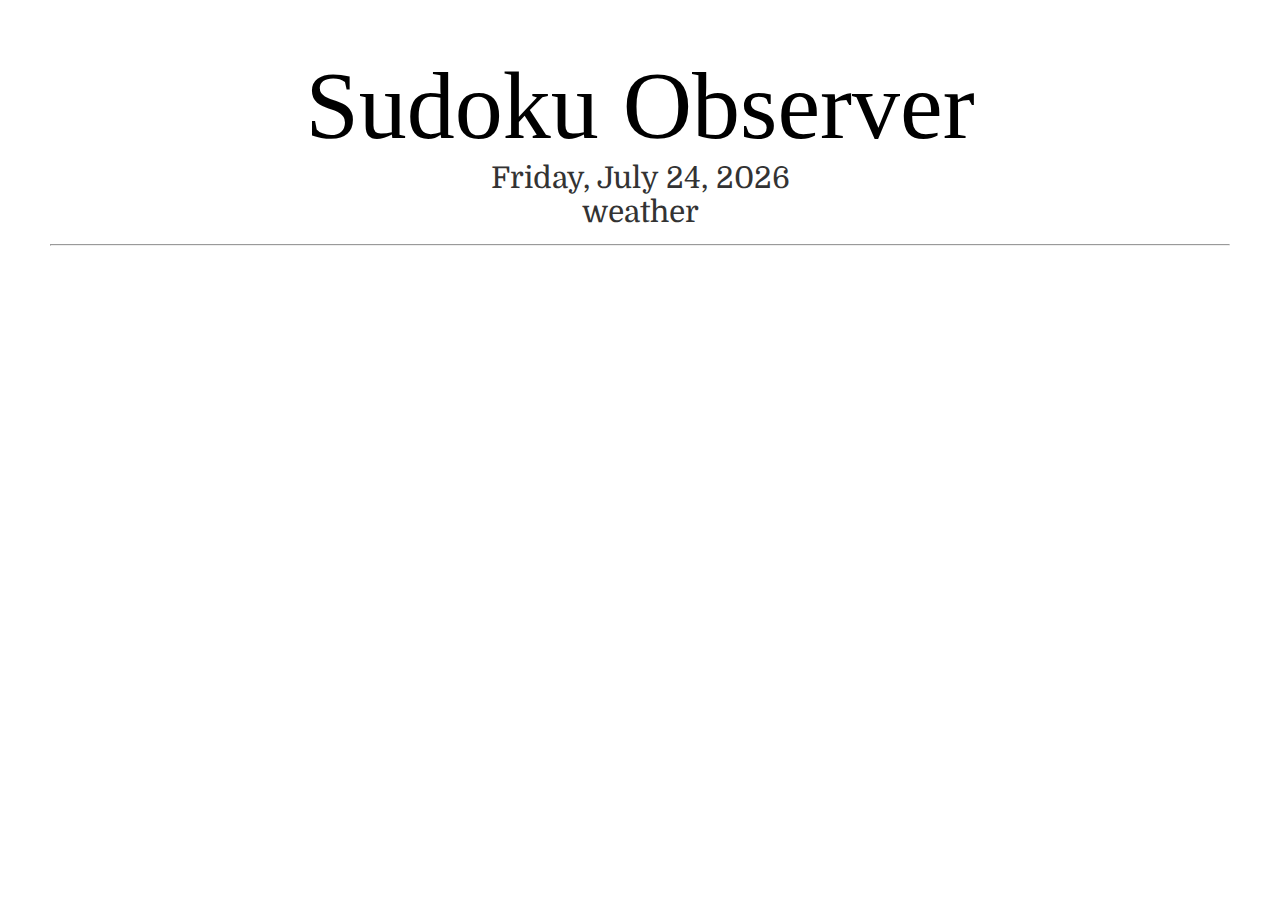
<file: temp/index.html>
<html>
  <title></title>
  <head>
 	<link href='http://fonts.googleapis.com/css?family=Domine' rel='stylesheet' type='text/css'>
    <link href="index.css" rel="stylesheet"></link>
    <script>
    function init() {
	    var monthNames = ["January", "February", "March", "April", "May", "June", "July", "August", "September", "October", "November", "December"]
	    var weekday = ["Sunday", "Monday", "Tuesday", "Wednesday", "Thursday", "Friday", "Saturday"]
	    var date = new Date()
	    var day = date.getDate()
	    var dayOfWeek = date.getDay()
	    var monthIndex = date.getMonth()
	    var year = date.getFullYear()
	    document.getElementById("date").innerHTML = weekday[dayOfWeek] + ", " + monthNames[monthIndex] + " " + day + ", " + year
	    
	  	var weatherReq = new XMLHttpRequest();
	  	weatherReq.onreadystatechange = function() {
	  		if (weatherReq.readyState == 4 && weatherReq.status == 200) {
	  			var weatherData = JSON.parse(weatherReq.responseText);
	  			document.getElementById("weather").innerHTML = weatherData.name + ": " + Math.round(weatherData.main.temp).toString()
	  				+ " &ordmF, " + weatherData.weather[0].description;
	  		}
	  	}
	  	
	  	var locations = ["5128581", "5368361", "4887398", "4699066", "4560349", "5308655", "4726206", "5391811", "4684888", "5392171", "4116315", "4259418", "5391959"];
	  	var locstr = locations[Math.floor(Math.random() * locations.length)];
	  	weatherReq.open("GET", "http://api.openweathermap.org/data/2.5/weather?id=" + locstr + "&units=imperial&APPID=ed983b84a08037619de69f26990568e5", true);
	  	weatherReq.send();
    }
    </script>
  </head>
  </style>
<body onload="init()">
  <hd>Sudoku Observer</hd>
  <br>
  <a id="date">date</a>
  <br>
  <a id="weather">weather</a>
  <hr>
</body>
</html>
</file>
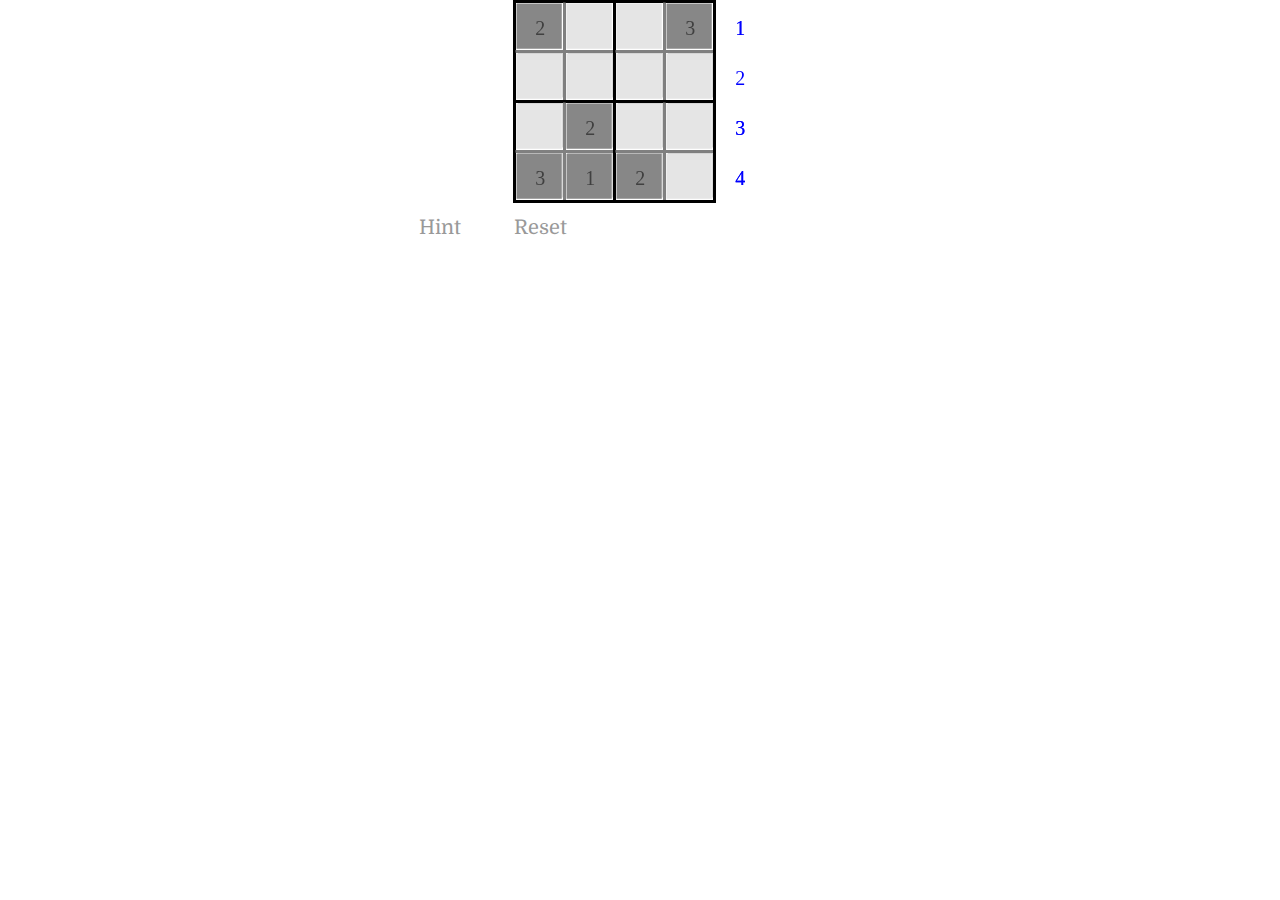
<file: 4x4.html>
<!DOCTYPE html>
<html>
<head>
	<meta charset="ISO-8859-1">
	<title>Engine Test</title>
	<link href='http://fonts.googleapis.com/css?family=Domine' rel='stylesheet' type='text/css'>
	<link href="css/index.css" rel="stylesheet" type="text/css">
	<script type="text/javascript">
	  function unhide(divID) {
	    var item = document.getElementById(divID);
	    if (item) {
	      item.className=(item.className=='hidden')?'unhidden':'hidden';
	    }
	  }
	</script>
</head>
<body style="background-image: url('../transparent.png')" onkeypress="engine.KeyPress(event)">
	<canvas id="canvas"></canvas>
	<script src="./js/Mouse.js"></script>
	<script src="kudoku.js"></script>
	<script src="piece.js"></script>
	<script src="square.js"></script>
	<script src="puzzle.js"></script>
	<script src="engine.js"></script>
	<script>
	var dimension = 4;
	var tileSize = 50;
	canvas.width = (dimension+1.1) * tileSize;
	canvas.height = (dimension+0.1) * tileSize;
	engine = new Engine(dimension, tileSize, "sudoku", 0, 0);
	engine.Permute("3421214343121234", 6)
	window.IS_IN_SIGHT = true;
	window.IS_COMPLETE = false;
	</script>
	
	<div class="unhidden" style="margin-left: 390px; display: table">
		<div style="display: table-row">
			<a id="hint" onclick="engine.GiveHint()" style="width: 100px; display: table-cell">Hint</a>
			<a id="reset" onclick="engine.Reset()" style="width: 100px; display: table-cell">Reset</a>
		</div>
	</div>
	
</body>
</html>
</file>
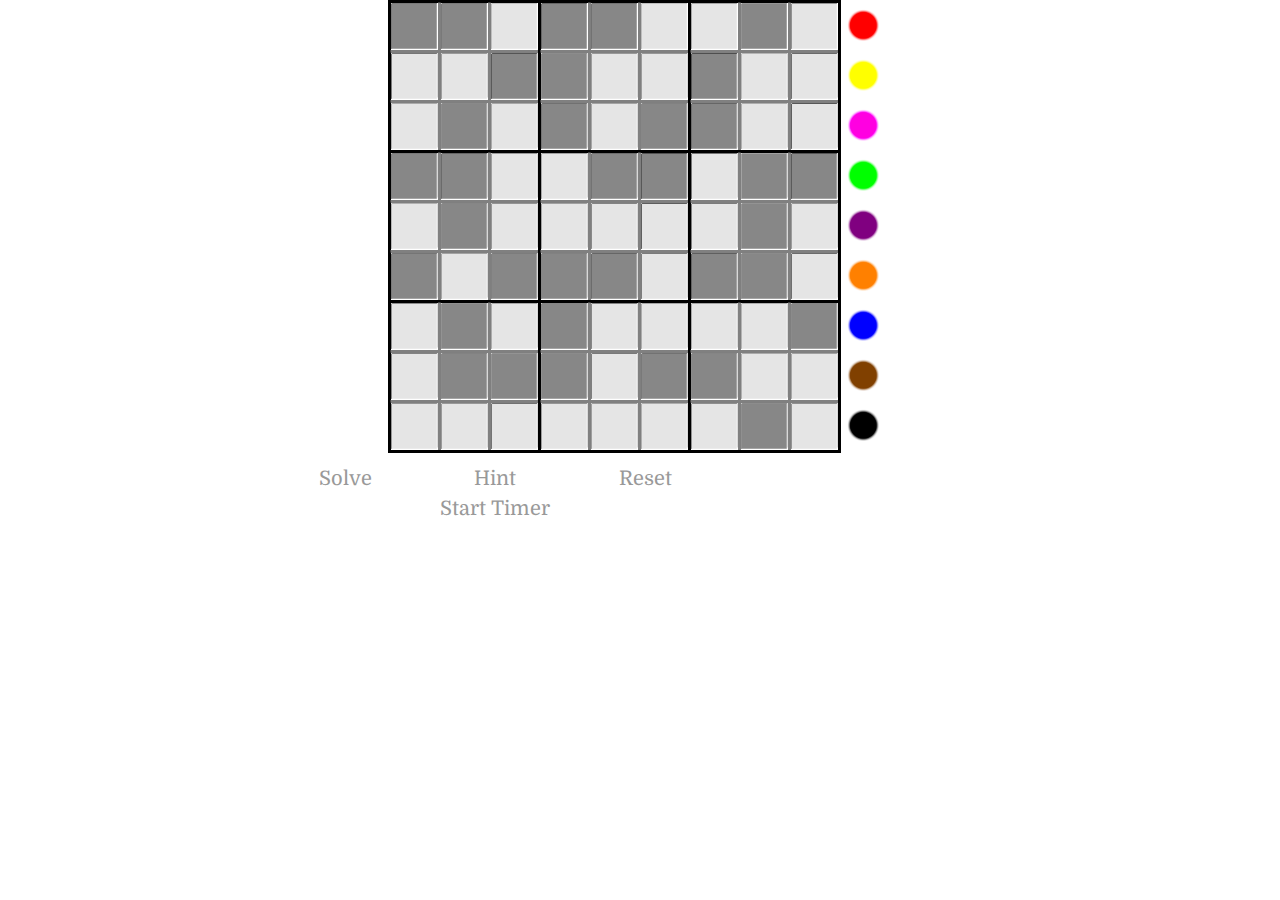
<file: color.html>
<!DOCTYPE html>
<html>
<head>
	<meta charset="ISO-8859-1">
	<title>Engine Test</title>
	<link href='http://fonts.googleapis.com/css?family=Domine' rel='stylesheet' type='text/css'>
	<link href="css/index.css" rel="stylesheet" type="text/css">
	<script type="text/javascript">
	function unhide(divID) {
	    var item = document.getElementById(divID);
	    if (item) {
	    	item.className=(item.className=='hidden')?'unhidden':'hidden';
	    }
	}
	  
	set1 = ['red', 'yellow', 'pink', 'green', 'purple', 'orange', 'blue', 'brown', 'black'];
	
	function SwitchSet() {
		var imgArray = [];
		if (!engine.useImages)
			imgArray = set1;
		else if (images["yay1"].attributes[0].nodeValue == "./img/" + set1[0] + ".png")
			imgArray = set2;
		else if (images["yay1"].attributes[0].nodeValue == "./img/" + set2[0] + ".png") {
			engine.useImages = false;
			return;
		}
		
		for (var i = 0; i < 9; i++)
			addAsset("yay" + (i+1).toString(), "./img/" + imgArray[i] + ".png");
		engine.useImages = true;
	}
	</script>
</head>
<body style="background-image: url('../transparent.png')" onkeypress="engine.KeyPress(event)">
	<canvas id="canvas"></canvas>
	<script src="./js/Mouse.js"></script>
	<script src="kudoku.js"></script>
	<script src="piece.js"></script>
	<script src="square.js"></script>
	<script src="puzzle.js"></script>
	<script src="engine.js"></script>
	<script>	
	var dimension = 9;
	var tileSize = 50;
	canvas.width = (dimension+1.1) * tileSize;
	canvas.height = (dimension+0.1) * tileSize;
	engine = new Engine(dimension, tileSize, "sudoku", 0, 0);
	SwitchSet();
	engine.Permute("751846239892371465643259871238197546974562318165438927319684752527913684486725193", 35);
	window.IS_IN_SIGHT = true;
	</script>
	
	<div id="buttons">
		<div style="margin-left: 270px; display: table; text-align: center">
			<div style="display: table-row">
				<a id="solve" onclick="engine.SetSolution()" style="width: 150px; display: table-cell">Solve</a>
				<a id="hint" onclick="engine.GiveHint()" style="width: 150px; display: table-cell">Hint</a>
				<a id="reset" onclick="engine.Reset()" style="width: 150px; display: table-cell">Reset</a>
			</div>
		<div style="display: table-row">
			<a style="width: 150px; display: table-cell"></a>
			<a id="timer" onclick="engine.startTime = (new Date()).getTime()" style="width: 150px; display: table-cell">Start Timer</a>
		</div>
		</div>
	</div>
</body>
</html>
</file>
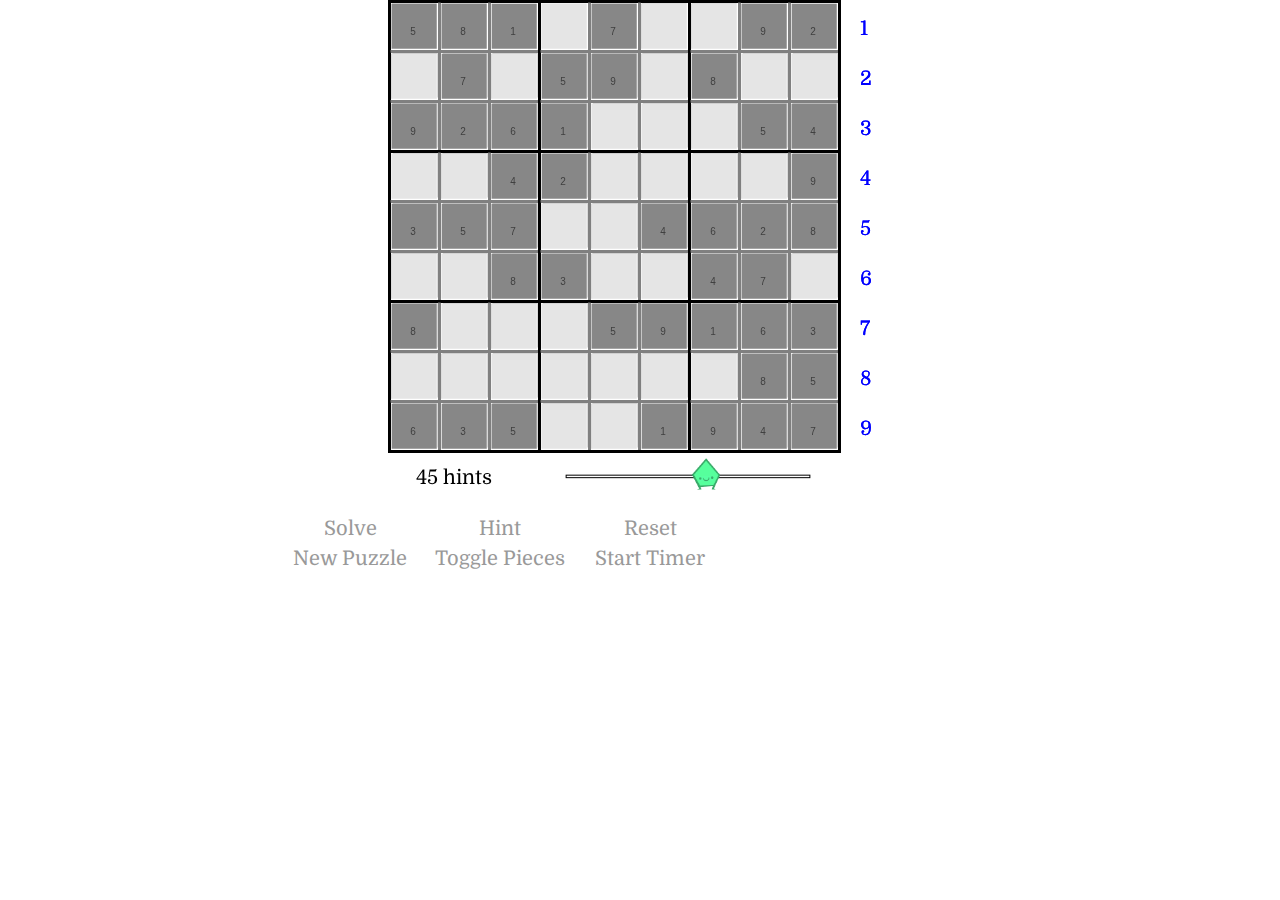
<file: freeplay.html>
<!DOCTYPE html>
<html>
<head>
	<meta charset="ISO-8859-1">
	<title>Engine Test</title>
	<link href='http://fonts.googleapis.com/css?family=Domine' rel='stylesheet' type='text/css'>
	<link href="css/index.css" rel="stylesheet" type="text/css">
	<script type="text/javascript">
	  function unhide(divID) {
	    var item = document.getElementById(divID);
	    if (item) {
	      item.className=(item.className=='hidden')?'unhidden':'hidden';
	    }
	  }
	  
		set1 = ['red', 'yellow', 'pink', 'green', 'purple', 'orange', 'blue', 'brown', 'black'];
		set2 = ['pill', 'twinkle', 'spiral', 'x', 'note', 'triangle', 'drop', 'heart', 'checker'];
		
		function SwitchSet() {
			engine.refresh = true;
			ctx.clearRect(tileSize*(dim+1/20), 0, tileSize, tileSize*dim);
			var imgArray = [];
			if (engine.useLetters) {
				engine.useLetters = false;
				return;
			}
			else if (!engine.useImages)
				imgArray = set1;
			else if (images["yay1"].attributes[0].nodeValue == "./img/" + set1[0] + ".png")
				imgArray = set2;
			else if (images["yay1"].attributes[0].nodeValue == "./img/" + set2[0] + ".png") {
				engine.useImages = false;
				engine.useLetters = true;
				return;
			}
			
			for (var i = 0; i < 9; i++)
				addAsset("yay" + (i+1).toString(), "./img/" + imgArray[i] + ".png");
			engine.useImages = true;
		}
	</script>
</head>
<body style="background-image: url('../transparent.png')" onkeypress="engine.KeyPress(event)">
	<canvas id="canvas"></canvas>
	<script src="./js/Mouse.js"></script>
	<script src="kudoku.js"></script>
	<script src="piece.js"></script>
	<script src="square.js"></script>
	<script src="puzzle.js"></script>
	<script src="engine.js"></script>
	<script>
	var twentyPuzzles = [
       	"987654321246173985351928746128537694634892157795461832519286473472319568863745219",
       	"839465712146782953752391486391824675564173829287659341628537194913248567475916238",
       	"123456789457189236869273154271548693346921578985637412512394867698712345734865921",
       	"562987413471235689398146275236819754714653928859472361187324596923568147645791832",
       	"126395784359847162874621953985416237631972845247538691763184529418259376592763418",
       	"174385962293467158586192734451923876928674315367851249719548623635219487842736591",
       	"751846239892371465643259871238197546974562318165438927319684752527913684486725193",
       	"125374896479618325683952714714269583532781649968435172891546237257893461346127958",
       	"123456789457189236896372514249518367538647921671293845364925178715834692982761453",
       	"123456789456789123789123456214975638375862914968314275591637842637248591842591367",
       	"239187465675394128814562937123879546456213879798456312367945281541728693982631754",
       	"743892156518647932962351748624589371879134265351276489496715823287963514135428697",
       	"468931527751624839392578461134756298289413675675289314846192753513867942927345186",
       	"728946315934251678516738249147593826369482157852167493293615784481379562675824931",
       	"317849265245736891869512473456398712732164958981257634174925386693481527528673149",
       	"621943758783615492594728361142879635357461289869532174238197546916354827475286913",
       	"693784512487512936125963874932651487568247391741398625319475268856129743274836159",
       	"673894512912735486845612973798261354526473891134589267469128735287356149351947628",
       	"174835962293476158586192734957324816428961375361758249812547693635219487749683521",
       	"869571324327849516145623987952368741681497235473215869514982673798136452236754198"
       	];
	
	var dimension = 9;
	var tileSize = 50;
	canvas.width = (dimension+1.1) * tileSize;
	canvas.height = (dimension+1.1) * tileSize;
	engine = new Engine(dimension, tileSize, "sudoku", 0, 0);
	engine.Permute(twentyPuzzles[Math.floor(Math.random()*20)], 45);
	engine.InitializeSlider();
	engine.slider.piece.gotoX = engine.slider.x + 45 / 81 * engine.slider.length;
	window.IS_IN_SIGHT = true;
	window.IS_COMPLETE = false;
	</script>
	
	<div id="buttons" style="margin-left: 275px; text-align: center; display: table">
		<div style="display: table-row">
			<a id="solve" onclick="engine.SetSolution()" style="width: 150px; display: table-cell">Solve</a>
			<a id="hint" onclick="engine.GiveHint()" style="width: 150px; display: table-cell">Hint</a>
			<a id="reset" onclick="engine.Reset()" style="width: 150px; display: table-cell">Reset</a>
		</div>
		<div style="display: table-row">
			<a id="new" onclick="engine.Permute(twentyPuzzles[Math.floor(Math.random()*20)], engine.slider.numHints)" style="width: 150px; display: table-cell">New Puzzle</a>
			<a id="toggle" onclick="SwitchSet()" style="width: 150px; display: table-cell">Toggle Pieces</a>
			<a id="timer" onclick="engine.startTime = (new Date()).getTime()" style="width: 150px; display: table-cell">Start Timer</a>
		</div>
	</div>
	
</body>
</html>
</file>
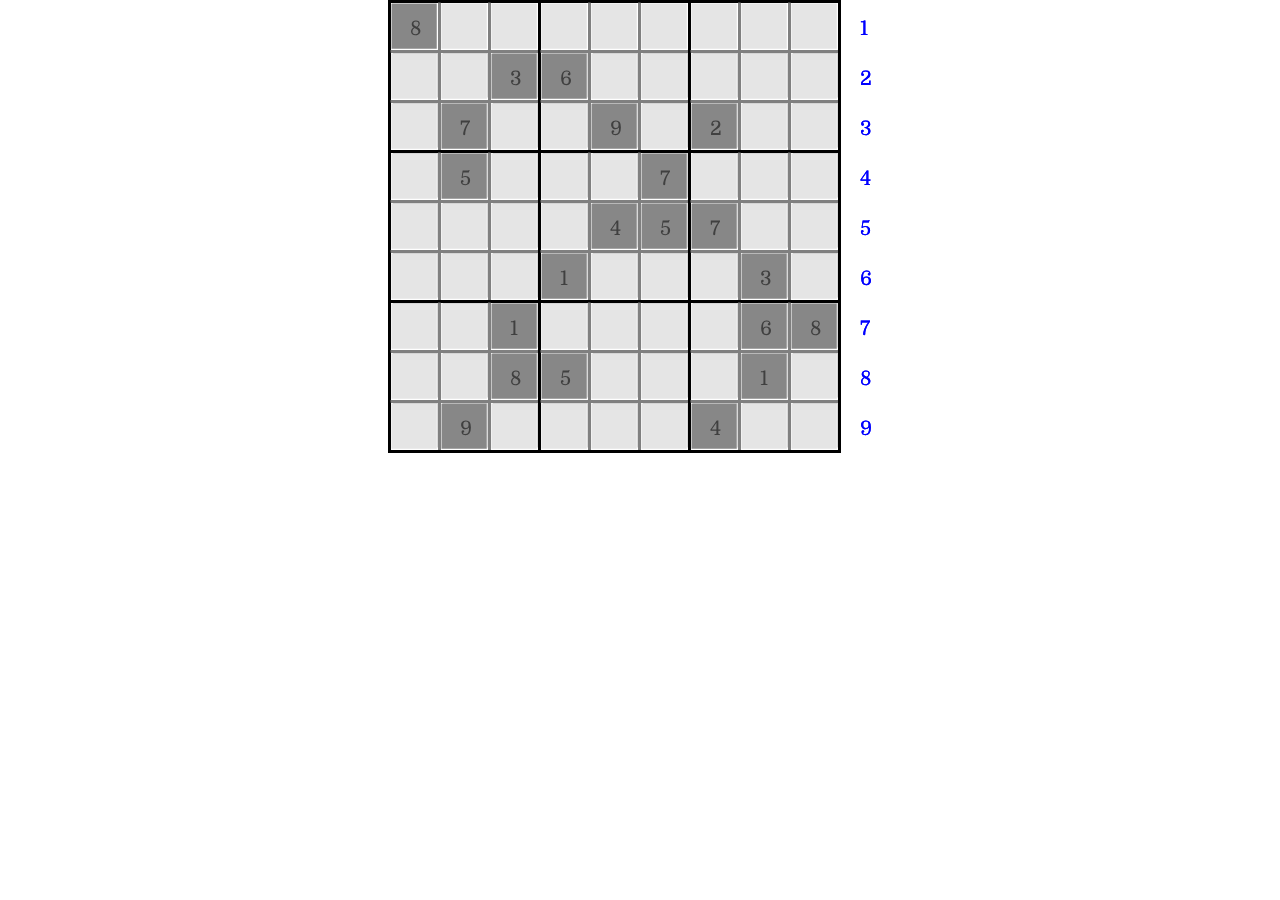
<file: hardest.html>
<!DOCTYPE html>
<html>
<head>
	<meta charset="ISO-8859-1">
	<title>Engine Test</title>
	<link href='http://fonts.googleapis.com/css?family=Domine' rel='stylesheet' type='text/css'>
	<link href="css/index.css" rel="stylesheet" type="text/css">
	<script type="text/javascript">
	  function unhide(divID) {
	    var item = document.getElementById(divID);
	    if (item) {
	      item.className=(item.className=='hidden')?'unhidden':'hidden';
	    }
	  }
	</script>
</head>
<body style="background-image: url('../transparent.png')" onkeypress="engine.KeyPress(event)">
	<canvas id="canvas"></canvas>
	<script src="./js/Mouse.js"></script>
	<script src="kudoku.js"></script>
	<script src="piece.js"></script>
	<script src="square.js"></script>
	<script src="puzzle.js"></script>
	<script src="engine.js"></script>
	<script>
	var dimension = 9;
	var tileSize = 50;
	canvas.width = (dimension+1.1) * tileSize;
	canvas.height = (dimension+0.1) * tileSize;
	engine = new Engine(dimension, tileSize, "sudoku", 0, 0);
	engine.LoadConfiguration("8..........36......7..9.2...5...7.......457.....1...3...1....68..85...1..9....4..")
	window.IS_IN_SIGHT = true;
	</script>
</body>
</html>
</file>
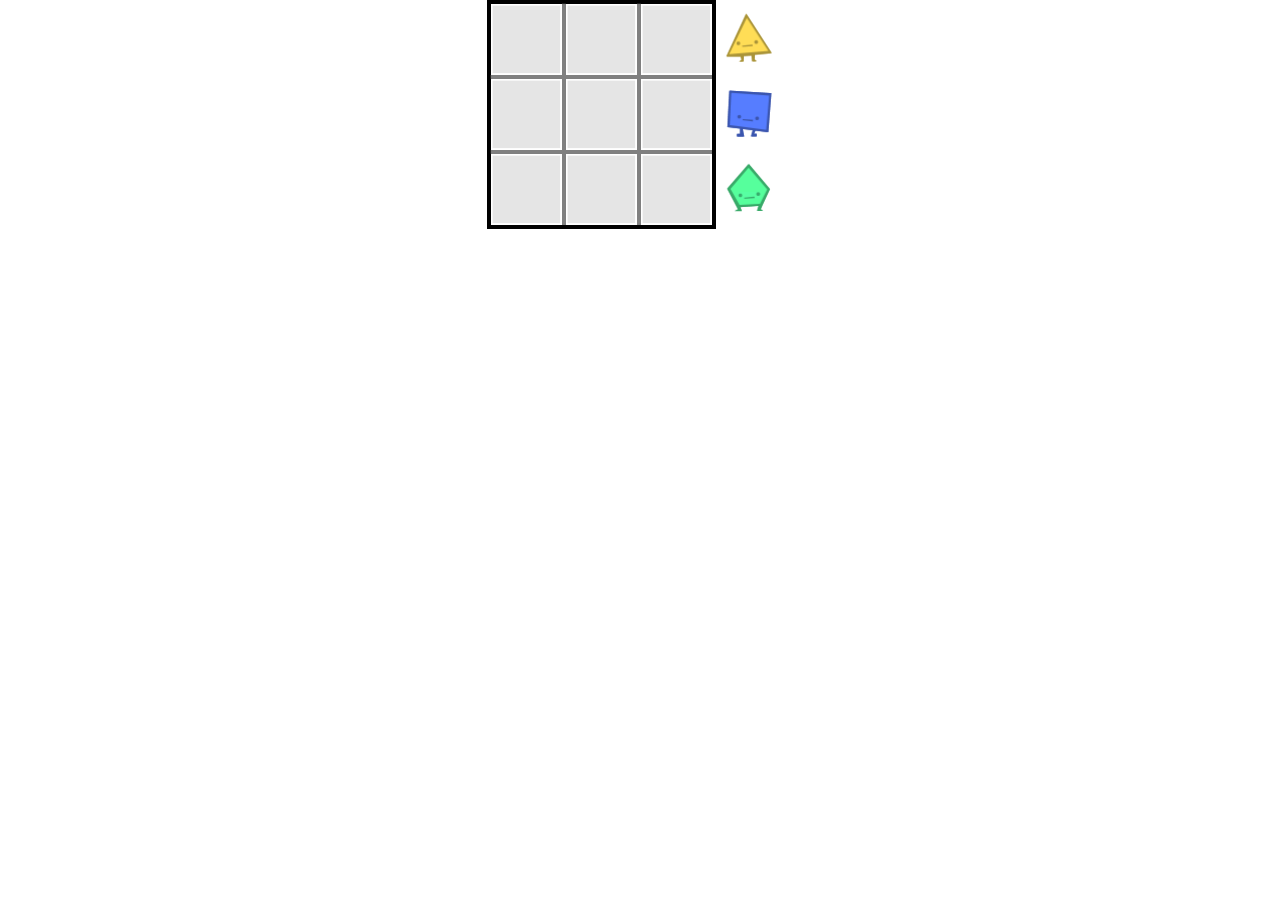
<file: latin.html>
<!DOCTYPE html>
<html>
<head>
	<meta charset="ISO-8859-1">
	<title>Engine Test</title>
	<link href='http://fonts.googleapis.com/css?family=Domine' rel='stylesheet' type='text/css'>
	<link href="css/index.css" rel="stylesheet" type="text/css">
	<script type="text/javascript">
	  function unhide(divID) {
	    var item = document.getElementById(divID);
	    if (item) {
	      item.className=(item.className=='hidden')?'unhidden':'hidden';
	    }
	  }
	</script>
</head>
<body style="background-image: url('../transparent.png')" onkeypress="engine.KeyPress(event)">
	<canvas id="canvas"></canvas>
	<script src="./js/Mouse.js"></script>
	<script src="kudoku.js"></script>
	<script src="piece.js"></script>
	<script src="square.js"></script>
	<script src="puzzle.js"></script>
	<script src="engine.js"></script>
	<script>
	addAsset("yay1","./play/img/yay_triangle.png");
	addAsset("meh1","./play/img/meh_triangle.png");
	addAsset("sad1","./play/img/sad_triangle.png");
	addAsset("yay2","./play/img/yay_square.png");
	addAsset("meh2","./play/img/meh_square.png");
	addAsset("sad2","./play/img/sad_square.png");
	addAsset("yay3","./play/img/yay_pentagon.png");
	addAsset("meh3","./play/img/meh_pentagon.png");
	addAsset("sad3","./play/img/sad_pentagon.png");
	
	var dimension = 3;
	var tileSize = 75;
	canvas.width = (dimension+1.1) * tileSize;
	canvas.height = (dimension+0.1) * tileSize;
	engine = new Engine(dimension, tileSize, "sudoku", 0, 0);
	engine.useImages = true;
	window.IS_IN_SIGHT = true;
	window.IS_COMPLETE = false;
	</script>
</body>
</html>
</file>
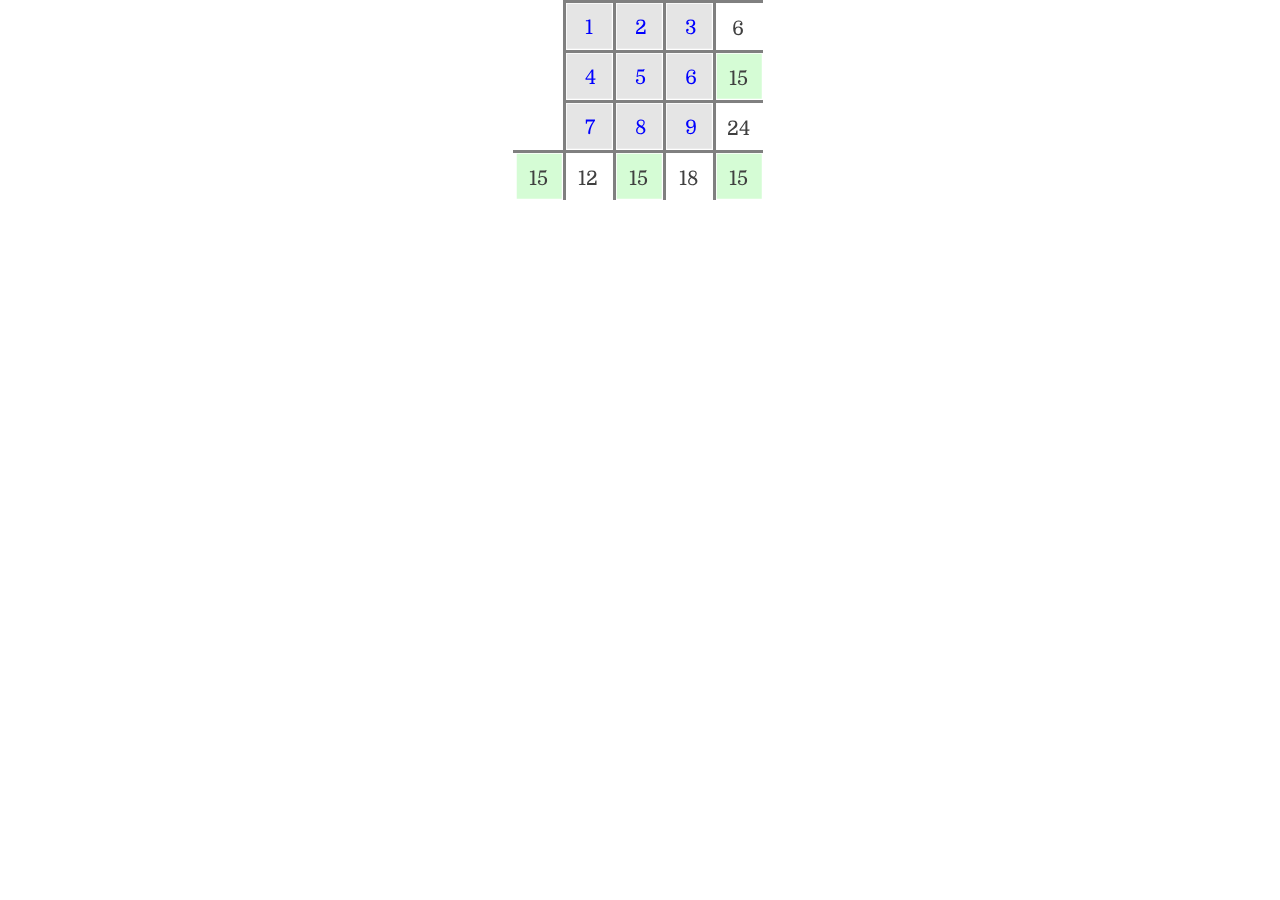
<file: magic.html>
<!DOCTYPE html>
<html>
<head>
	<meta charset="ISO-8859-1">
	<title>Engine Test</title>
	<link href='http://fonts.googleapis.com/css?family=Domine' rel='stylesheet' type='text/css'>
	<link href="css/index.css" rel="stylesheet" type="text/css">
</head>

<body style="background-image: url('../transparent.png')">
	<canvas id="canvas"></canvas>
	<script src="./js/Mouse.js"></script>
	<script src="kudoku.js"></script>
	<script src="piece.js"></script>
	<script src="square.js"></script>
	<script src="puzzle.js"></script>
	<script src="engine.js"></script>
	<script>
	var dimension = 3;
	var tileSize = 50;
	canvas.width = (dimension+2.1) * tileSize;;
	canvas.height = (dimension+1.1) * tileSize;
	engine = new Engine(dimension, tileSize, "magic", 0, 0);
	window.IS_IN_SIGHT = true;
	window.IS_COMPLETE = false;
	</script>
	
	<div id="buttons" class="hidden">
		<div style="margin-left: 455px; display: table">
			<div style="display: table-row">
				<a id="solve" onclick="engine.SetSolution()" style="width: 100px; display: table-cell">I Give Up!</a>
			</div>
		</div>
	</div>
</body>
</html>
</file>
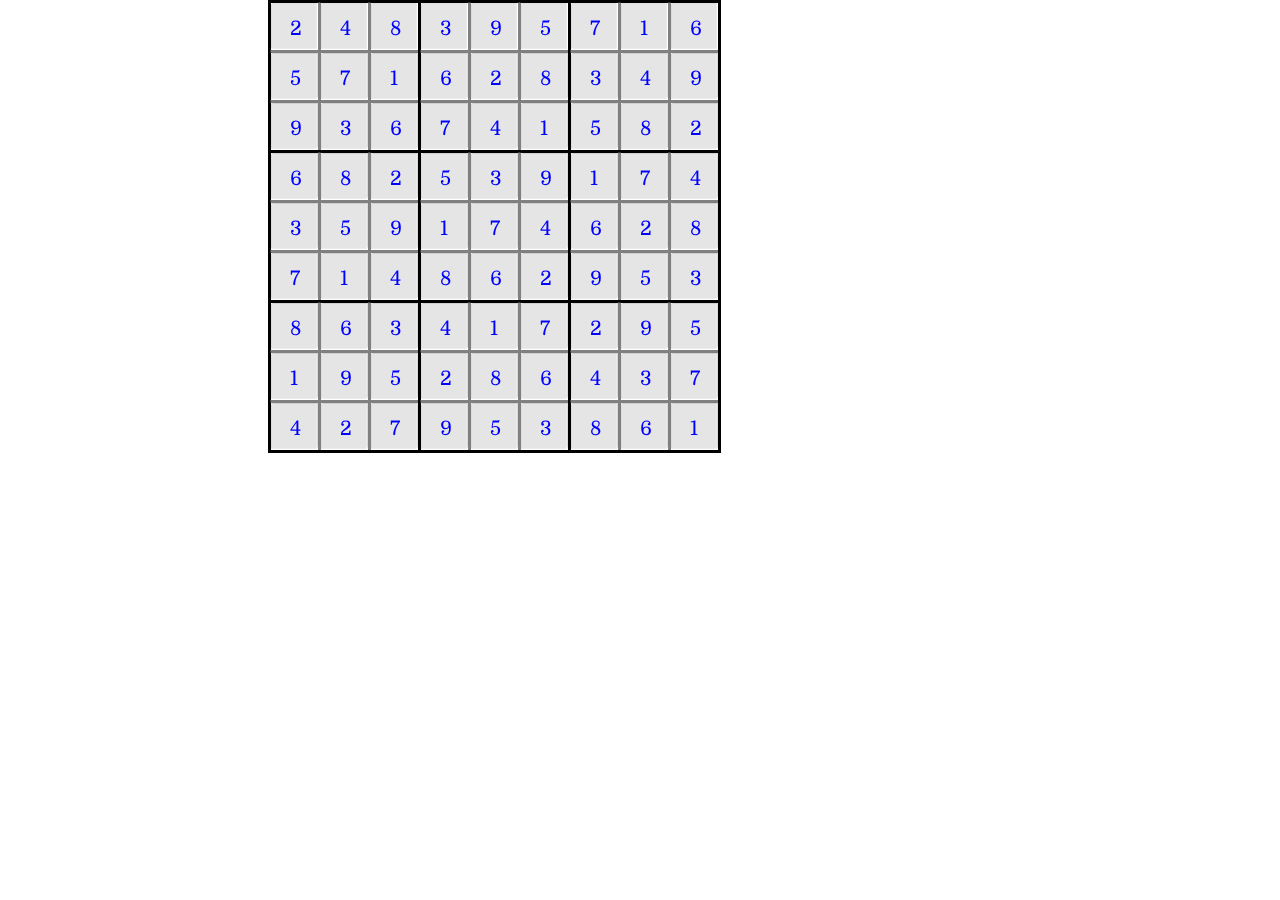
<file: rules.html>
<!DOCTYPE html>
<html>
<head>
	<meta charset="ISO-8859-1">
	<title>Engine Test</title>
	<link href='http://fonts.googleapis.com/css?family=Domine' rel='stylesheet' type='text/css'>
	<link href="css/index.css" rel="stylesheet" type="text/css">
</head>
<body style="background-image: url('../transparent.png'); width: 100px" onkeypress="engine.KeyPress(event)">
	<canvas id="canvas"></canvas>
	<script src="./js/Mouse.js"></script>
	<script src="kudoku.js"></script>
	<script src="piece.js"></script>
	<script src="square.js"></script>
	<script src="puzzle.js"></script>
	<script src="engine.js"></script>
	<script>	
	var dimension = 9;
	var tileSize = 50;
	canvas.width = (dimension+1.1) * tileSize;
	canvas.height = (dimension+0.1) * tileSize;
	engine = new Engine(dimension, tileSize, "sudoku", 0, 0);
	engine.LoadConfiguration("248395716571628349936741582682539174359174628714862953863417295195286437427953861");
	for (var i = 0; i < dimension; i++)
		for (var j = 0; j < dimension; j++)
			engine.puzzle.squares[i][j].piece.isHint = false;
	window.IS_IN_SIGHT = true;
	</script>
</body>
</html>
</file>
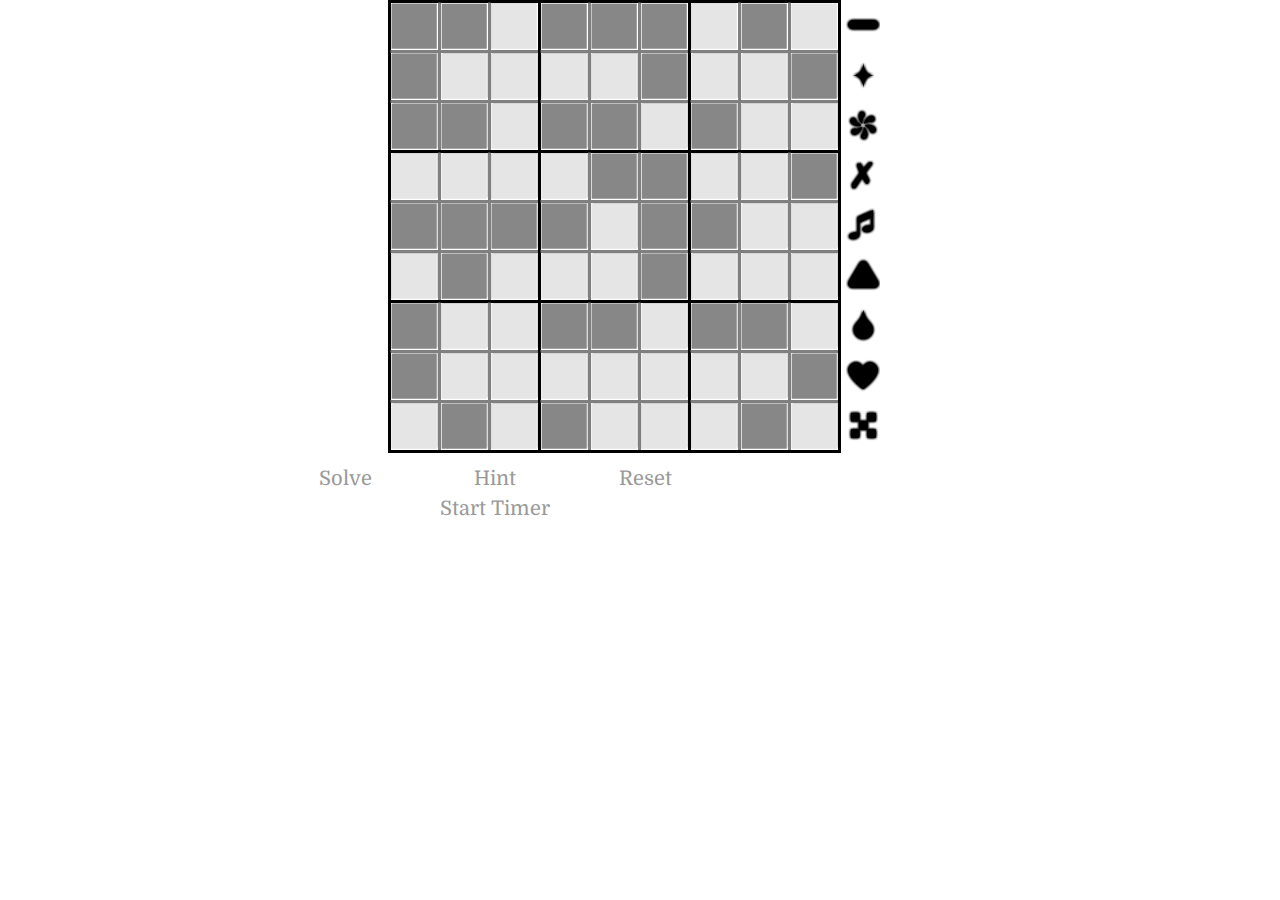
<file: shapes.html>
<!DOCTYPE html>
<html>
<head>
	<meta charset="ISO-8859-1">
	<title>Engine Test</title>
	<link href='http://fonts.googleapis.com/css?family=Domine' rel='stylesheet' type='text/css'>
	<link href="css/index.css" rel="stylesheet" type="text/css">
	<script type="text/javascript">
	function unhide(divID) {
	    var item = document.getElementById(divID);
	    if (item) {
	    	item.className=(item.className=='hidden')?'unhidden':'hidden';
	    }
	}
	
	set1 = ['pill', 'twinkle', 'spiral', 'x', 'note', 'triangle', 'drop', 'heart', 'checker'];
	
	function SwitchSet() {
		var imgArray = [];
		if (!engine.useImages)
			imgArray = set1;
		else if (images["yay1"].attributes[0].nodeValue == "./img/" + set1[0] + ".png")
			imgArray = set2;
		else if (images["yay1"].attributes[0].nodeValue == "./img/" + set2[0] + ".png") {
			engine.useImages = false;
			return;
		}
		
		for (var i = 0; i < 9; i++)
			addAsset("yay" + (i+1).toString(), "./img/" + imgArray[i] + ".png");
		engine.useImages = true;
	}
	</script>
</head>
<body style="background-image: url('../transparent.png')" onkeypress="engine.KeyPress(event)">
	<canvas id="canvas"></canvas>
	<script src="./js/Mouse.js"></script>
	<script src="kudoku.js"></script>
	<script src="piece.js"></script>
	<script src="square.js"></script>
	<script src="puzzle.js"></script>
	<script src="engine.js"></script>
	<script>	
	var dimension = 9;
	var tileSize = 50;
	canvas.width = (dimension+1.1) * tileSize;
	canvas.height = (dimension+0.1) * tileSize;
	engine = new Engine(dimension, tileSize, "sudoku", 0, 0);
	SwitchSet();
	engine.Permute("751846239892371465643259871238197546974562318165438927319684752527913684486725193", 35);
	window.IS_IN_SIGHT = true;
	</script>
	
	<div id="buttons">
		<div style="margin-left: 270px; display: table; text-align: center">
			<div style="display: table-row">
				<a id="solve" onclick="engine.SetSolution()" style="width: 150px; display: table-cell">Solve</a>
				<a id="hint" onclick="engine.GiveHint()" style="width: 150px; display: table-cell">Hint</a>
				<a id="reset" onclick="engine.Reset()" style="width: 150px; display: table-cell">Reset</a>
			</div>
		<div style="display: table-row">
			<a style="width: 150px; display: table-cell"></a>
			<a id="timer" onclick="engine.startTime = (new Date()).getTime()" style="width: 150px; display: table-cell">Start Timer</a>
		</div>
		</div>
	</div>
</body>
</html>
</file>
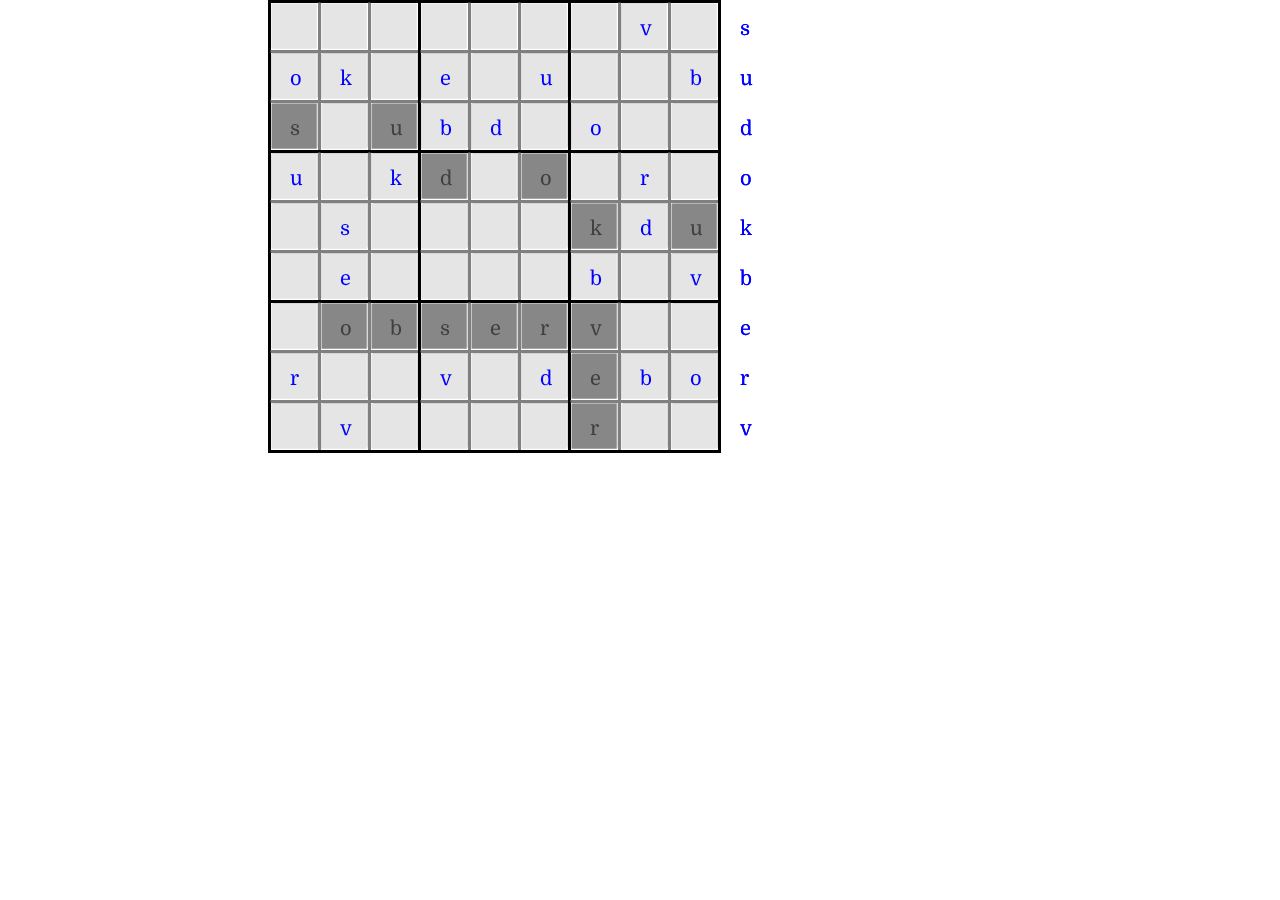
<file: title.html>
<!DOCTYPE html>
<html>
<head>
	<meta charset="ISO-8859-1">
	<title>Engine Test</title>
	<link href='http://fonts.googleapis.com/css?family=Domine' rel='stylesheet' type='text/css'>
	<link href="css/index.css" rel="stylesheet" type="text/css">
</head>
<body style="background-image: url('../transparent.png'); width: 100px" onkeypress="engine.KeyPress(event)">
	<canvas id="canvas"></canvas>
	<script src="./js/Mouse.js"></script>
	<script src="kudoku.js"></script>
	<script src="piece.js"></script>
	<script src="square.js"></script>
	<script src="puzzle.js"></script>
	<script src="engine.js"></script>
	<script>	
	var dimension = 9;
	var tileSize = 50;
	canvas.width = (dimension+1.1) * tileSize;
	canvas.height = (dimension+0.1) * tileSize;
	engine = new Engine(dimension, tileSize, "sudoku", 0, 0);
	engine.LoadConfiguration(".......9.45.7.2..61.263.4..2.53.4.8..1....532.7....6.9.461789..8..9.3764.9....8..");
	
	var squares = engine.puzzle.squares;
	squares[0][7].piece.isHint = false;
	squares[1][0].piece.isHint = false;
	squares[1][1].piece.isHint = false;
	squares[1][3].piece.isHint = false;
	squares[1][5].piece.isHint = false;
	squares[1][8].piece.isHint = false;
	squares[2][3].piece.isHint = false;
	squares[2][4].piece.isHint = false;
	squares[2][6].piece.isHint = false;
	squares[3][0].piece.isHint = false;
	squares[3][2].piece.isHint = false;
	squares[3][7].piece.isHint = false;
	squares[4][1].piece.isHint = false;
	squares[4][7].piece.isHint = false;
	squares[5][1].piece.isHint = false;
	squares[5][6].piece.isHint = false;
	squares[5][8].piece.isHint = false;
	squares[7][0].piece.isHint = false;
	squares[7][3].piece.isHint = false;
	squares[7][5].piece.isHint = false;
	squares[7][7].piece.isHint = false;
	squares[7][8].piece.isHint = false;
	squares[8][1].piece.isHint = false;
	
	engine.useLetters = true;
	window.IS_IN_SIGHT = true;
	</script>

</body>
</html>
</file>
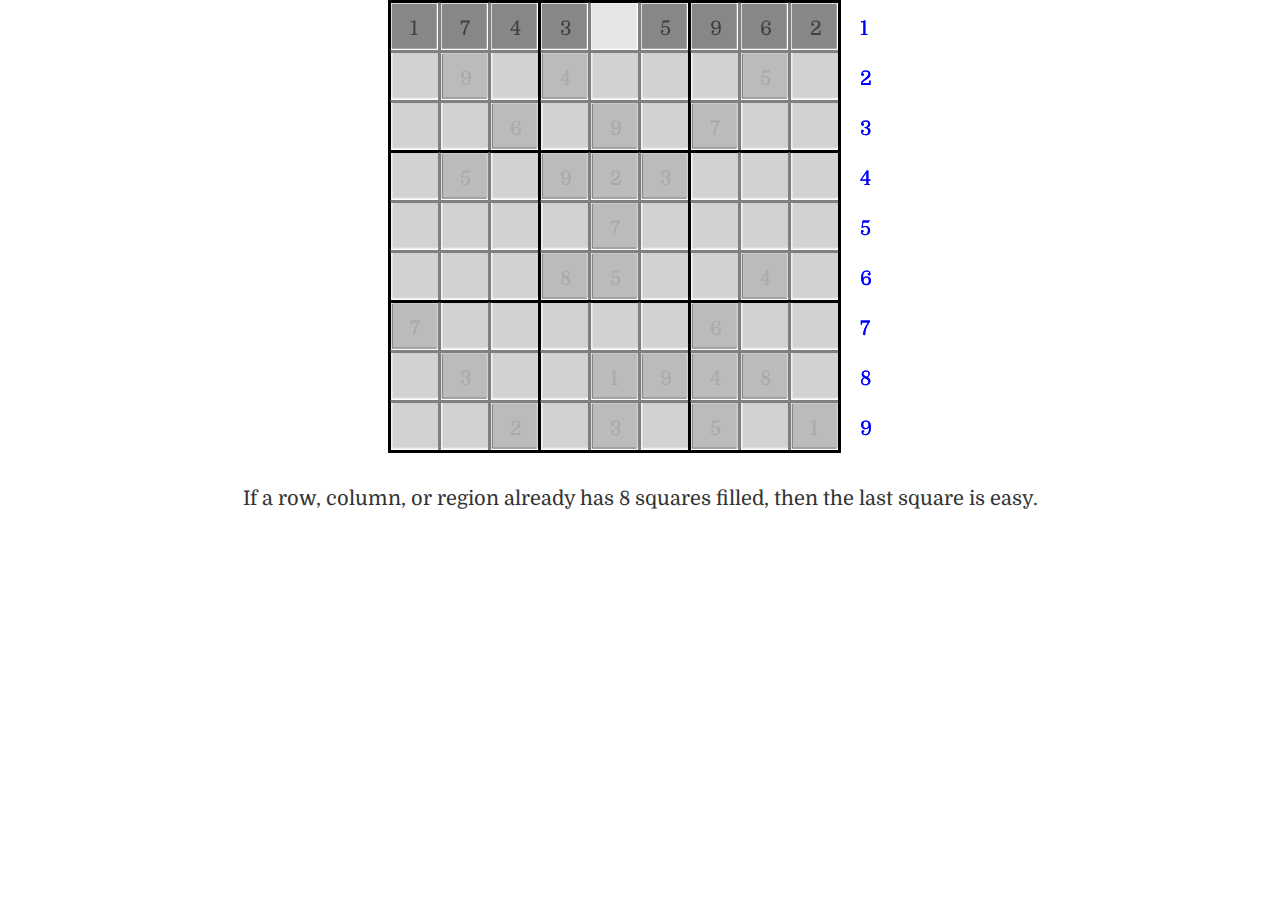
<file: tutorial.html>
<!DOCTYPE html>
<html>
<head>
	<meta charset="ISO-8859-1">
	<title>Engine Test</title>
	<link href='http://fonts.googleapis.com/css?family=Domine' rel='stylesheet' type='text/css'>
	<link href="css/index.css" rel="stylesheet" type="text/css">
</head>
<body style="background-image: url('../transparent.png')" onkeypress="engine.KeyPress(event)">
	<canvas id="canvas"></canvas>
	<script src="./js/Mouse.js"></script>
	<script src="kudoku.js"></script>
	<script src="piece.js"></script>
	<script src="square.js"></script>
	<script src="puzzle.js"></script>
	<script src="engine.js"></script>
	<script>
	var dimension = 9;
	var tileSize = 50;
	canvas.width = (dimension+1.1) * tileSize;
	canvas.height = (dimension+0.1) * tileSize;
	engine = new Engine(dimension, tileSize, "sudoku", 0, 0);
	engine.startTutorial = true;
	window.IS_IN_SIGHT = true;
	window.IS_COMPLETE = false;
	</script>
	
	<div id="buttons" class="hidden">
		<div style="margin-left: 275px; display: table">
			<div style="display: table-row">
				<a id="solve" onclick="engine.SetSolution()" style="width: 150px; display: table-cell">Solve</a>
				<a id="hint" onclick="engine.GiveHint()" style="width: 150px; display: table-cell">Hint</a>
				<a id="reset" onclick="engine.Reset()" style="width: 150px; display: table-cell">Reset</a>
			</div>
		</div>
	</div>
	
	<div id="phase1" class="unhidden">
		<p>If a row, column, or region already has 8 squares filled, then the last square is easy.</p>
	</div>
	<div id="phase2" class="hidden">
		<p>
			You can't solve the middle column using just the middle column,</br>
			but what do you see when you look elsewhere?
		</p>
	</div>
	<div id="phase3" class="hidden">
		<p>
			Try the lower-right region, looking at the regions in the same 'region row' and 'region column'.</br>
			Looking at the 2's in the lower-left and upper-right, where should the 2 in the lower right go?
		</p>
	</div>
	<div id="phase0" class="hidden">
		<p>
			Good going! Now see if you can complete the whole puzzle.
		</p>
	</div>
</body>
</html>
</file>
<file: temp/index.css>
body,button {
    margin: 50px 50px;
    font-family: 'Domine', serif;
    font-size: 30px;
    font-weight: lighter;
    text-align: center;   
}

hd{
    font-family: 'Impact';
    font-size: 96px;
}

a{
	color: #333;
	text-decoration: none;
	transition: color 0.3s;
}
a:hover{
	color: #990000;
	text-decoration: none;
}
</file>
<file: css/index.css>
body{

	margin:0;
	background-image: url('../paper3.jpg');
	
	font-family: 'Domine', serif;
	color: #333333;
	font-size: 20px;
	font-weight: 100;
	line-height: 30px;
	text-align: center;

	min-width:1040px;
	
}

a{
	color: #999;
	text-decoration: none;
	transition: color 0.3s;
}
a:hover{
	color: #990000;
	text-decoration: none;
}

.blur{
	background-color: rgba(16, 16, 16, .64);
	position: absolute;
	transition: opacity 0.5s;
}

.chapter{
	margin: 50px auto;
	width: 1000px;
	padding: 0px 25px;
	text-align: center;
}

.hidden{ display: none; }
.unhidden{ display: block; text-align: center; }
a.hidden{ visibility: hidden; }
a.unhidden{ visibility: visible; }

.navigator{
	opacity: 0.33;
	transition: opacity 0.5s;
}

.navigator:hover{
	opacity: 1.0;
}

.navigator-fresh{
	opacity: 0.67;
	transition: opacity 0.25s;
}

.navigator-fresh:hover{
	opacity: 1.0;
}

iframe {
	overflow: hidden;
	border: none;
}
</file>
